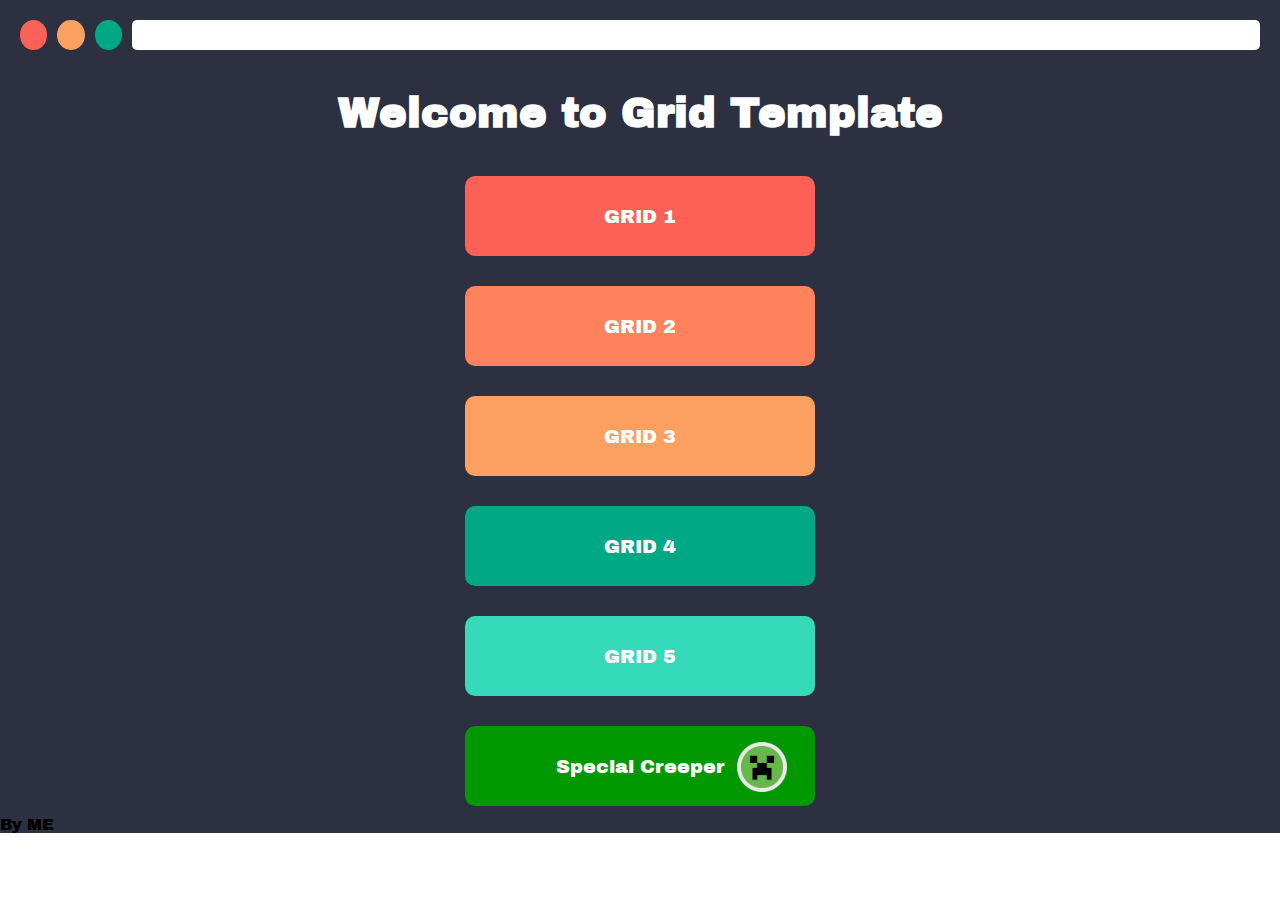
<file: index.html>
<!DOCTYPE html>
<html lang="en">
<head>
    <meta charset="UTF-8">
    <meta name="viewport" content="width=device-width, initial-scale=1.0">
    <title>Document</title>
    <link rel="preconnect" href="https://fonts.googleapis.com">
<link rel="preconnect" href="https://fonts.gstatic.com" crossorigin>
<link href="https://fonts.googleapis.com/css2?family=Archivo+Black&display=swap" rel="stylesheet">
    <style>
        
        *{
            margin: 0;
            padding: 0;
            font-family: "Archivo Black", sans-serif;
            box-sizing: border-box;
        }
        body{
            height: 100vh;
        }
        .header{
            height: 40px;
            background-color: #2C3041;
            display: flex;
            justify-content: start;
            gap: 10px;
            padding: 20px;
            /* flex-wrap: wrap; */
        }
        .redcircle{
            height: 30px;
            width: 30px;
            background: #FC6158;
            border-radius: 50%;
        }
        .orangecircle{
            height: 30px;
            width: 30px;
            background: #FCA062;
            border-radius: 50%;
        }
        .greencircle{
            height: 30px;
            width: 30px;
            background: #01A886;
            border-radius: 50%;
        }
        .whitebar{
            height: 30px;
            width: 100%;
            background-color: #fff;
            justify-self: stretch;
            border-radius: 5px;
        }
        .container{
            height: auto;
            width: 100vw;
            background: #2C3041;
            padding-top: 50px;
            display: flex;
            flex-direction: column;
            align-items: center;
            /* justify-content: center; */
            gap: 30px;
        }
        #heading{
            color: white;
            font-size: 1.3rem;
            text-align: center;
        }
        .gridlink{
            /* margin-top: 30px; */
            display: flex;
            flex-direction: column;
            gap: 30px;
            padding: 10px;
        }
        .gridlink a{
            width: 350px;
            height: 80px;
            /* background: #000; */
            color: white;
            padding: 10px;
            margin: auto;
            border-radius: 10px;
            text-align: center;
            font-size: 1.2rem;
            text-decoration: none;
            display: flex;
            align-items: center;
            justify-content: center;
        }
        #grid1{
            background: #FC6158;
        }
        #grid2{
            background:#FE825C;
        }
        #grid3{
            background: #FCA062;
        }
        #grid4{
            background: #01A886;
        }
        #grid5{
            background: #34DABA;
        }
        #grid6{
            /* display: flex;
            justify-content: center ; */
            background: #019801 ;
            position: relative;
        }
        #grid6 span{
            /* align-self: flex-end; */
            position: absolute;
            right: 8%;
            top: 20%;

        }
        .footer{
            /* height: 40px; */
            background: #2C3041;
            width: 100vw;
        }
    </style>
</head>
<body>
    <div class="header">
        <div class="redcircle"></div>
        <div class="orangecircle"></div>
        <div class="greencircle"></div>
        <div class="whitebar"></div>
    </div>
    <div class="container">
        <div id="heading"><H1>Welcome to Grid Template</H1></div>
        <div class="gridlink">
            <a href="./grid1.html" id="grid1">GRID 1</a>
            <a href="./grid2.html" id="grid2">GRID 2</a>
            <a href="./grid3.html" id="grid3">GRID 3</a>
            <a href="./grid4.html" id="grid4">GRID 4</a>
            <a href="./grid5.html" id="grid5">GRID 5</a>
            <a href="./creeper.html" id="grid6">Special Creeper <span><img src="/img/creeper.webp" alt="creeper" width="50px"></span> </a>
        </div>
    </div>
    <div class="footer" >
        By ME
    </div>
</body>
</html>
</file>
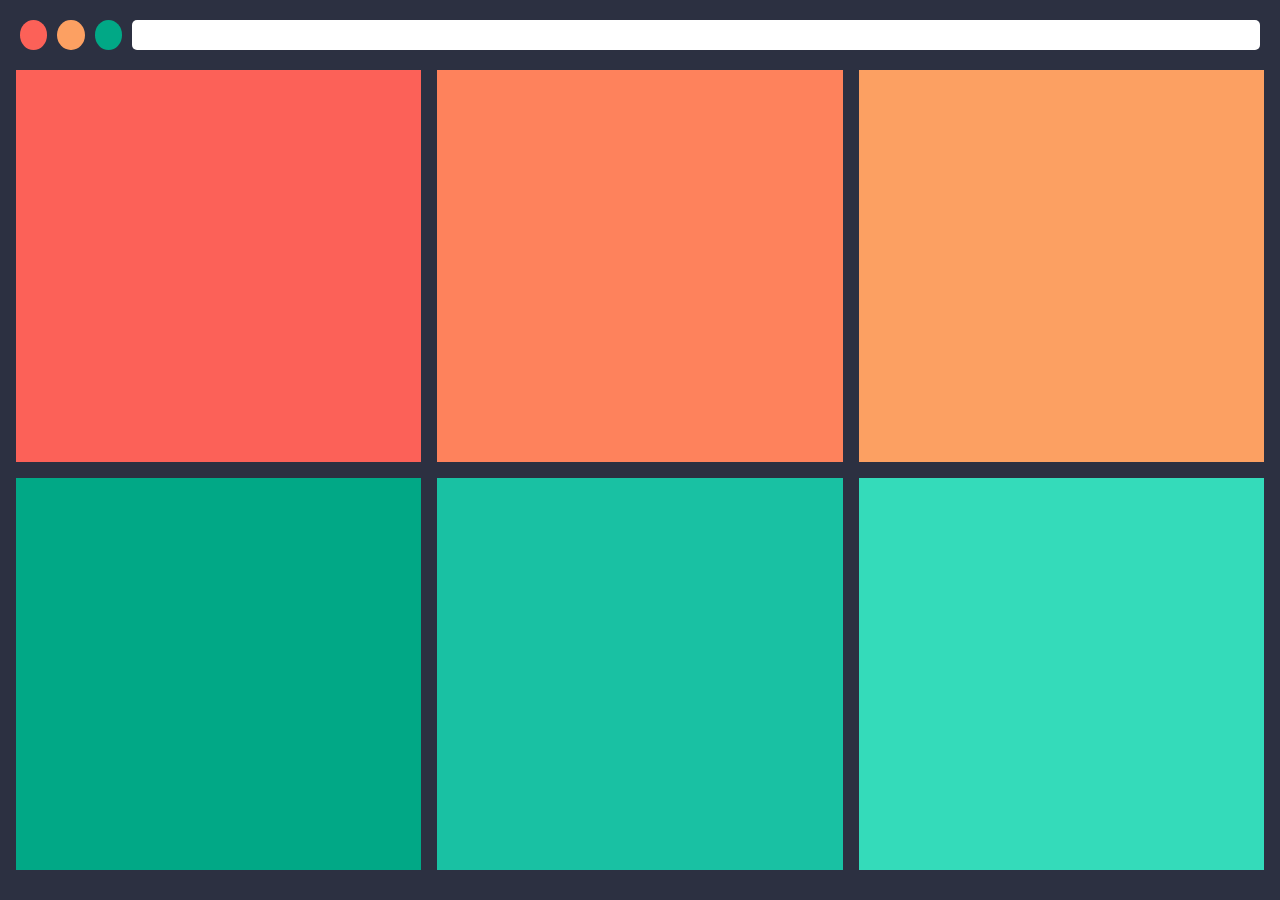
<file: grid1.html>
<!DOCTYPE html>
<html lang="en">
<head>
    <meta charset="UTF-8">
    <meta name="viewport" content="width=device-width, initial-scale=1.0">
    <title>Grid 1</title>
    <style>
        *{
            margin: 0;
            padding: 0;
            box-sizing: border-box;
        }
        body{
            height: 100vh;
            width: 100vw;
        }
        .header{
            height: 40px;
            background-color: #2C3041;
            display: flex;
            justify-content: start;
            gap: 10px;
            padding: 20px;
            /* flex-wrap: wrap; */
        }
        .redcircle{
            height: 30px;
            width: 30px;
            background: #FC6158;
            border-radius: 50%;
        }
        .orangecircle{
            height: 30px;
            width: 30px;
            background: #FCA062;
            border-radius: 50%;
        }
        .greencircle{
            height: 30px;
            width: 30px;
            background: #01A886;
            border-radius: 50%;
        }
        .whitebar{
            height: 30px;
            width: 100%;
            background-color: #fff;
            justify-self: stretch;
            border-radius: 5px;
        }
        .container{
            height: calc(100% - 40px);
            width: 100%;
            background-color: #2C3041;
            display: grid;
            gap: 1rem;
            grid-template-columns: repeat(1,1fr);
            grid-template-rows: repeat(6,1fr);
            padding: 1rem;
            padding-top: 30px;
            padding-bottom: 30px;
        }
        
        .A{
            background:#FC6158 ;
        }
        .B{
            background:#FE825C ;
        }
        .C{
            background: #FCA062;
        }
        .D{
            background:#01A886 ;
        }
        .E{
            background:#19C1A3 ;
        }
        .F{
            background: #34DBBA;
        }
        @media (min-width:630px){
            .container{
                /* height: auto; */
            grid-template-columns: repeat(3,1fr);
            grid-template-rows: repeat(2,1fr);
            }
        }
    </style>
</head>
<body>
    <div class="header">
        <div class="redcircle"></div>
        <div class="orangecircle"></div>
        <div class="greencircle"></div>
        <div class="whitebar"></div>
    </div>
    <div class="container">
        <div class="item A"></div>
        <div class="item B"></div>
        <div class="item C"></div>
        <div class="item D"></div>
        <div class="item E"></div>
        <div class="item F"></div>
    </div>
</body>
</html>
</file>
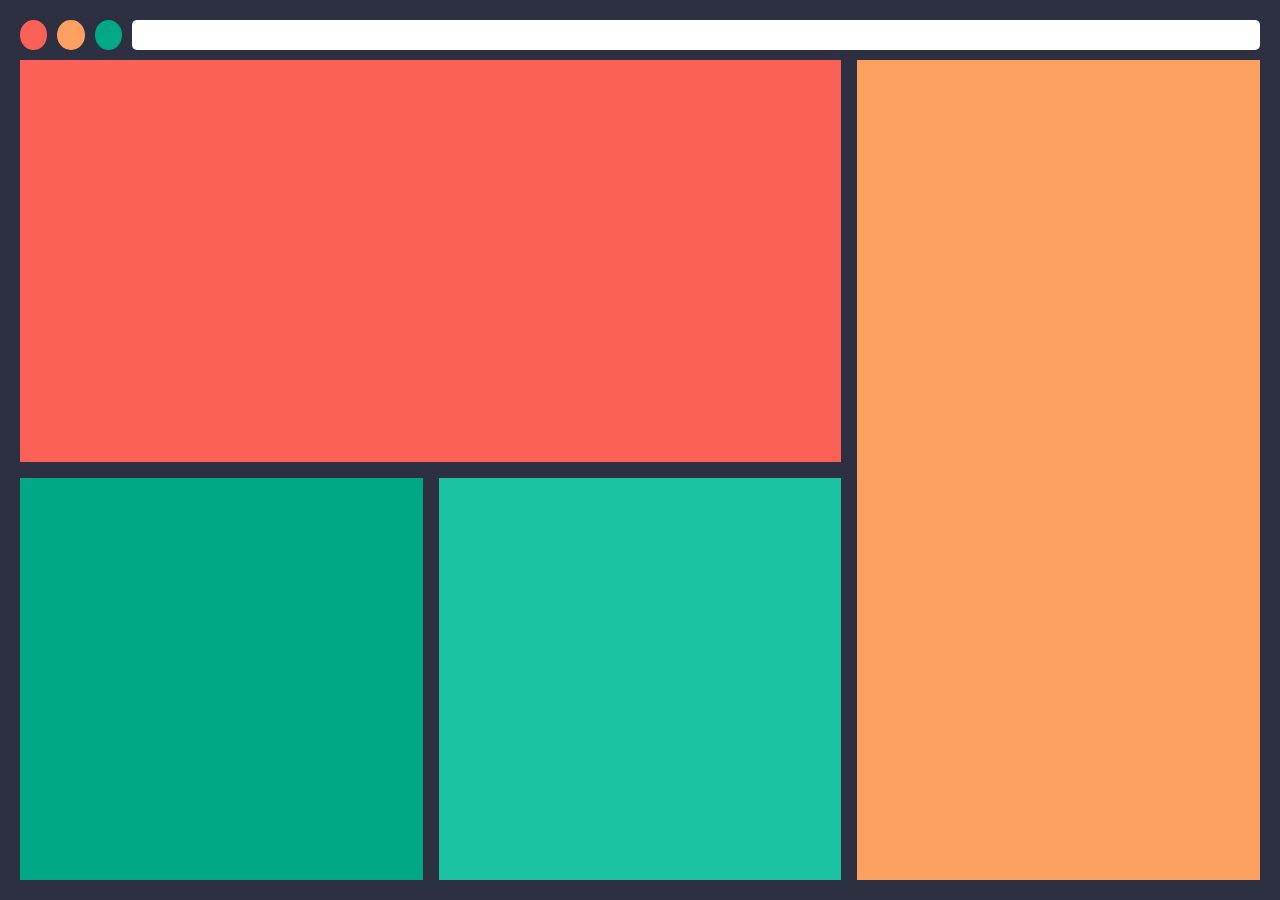
<file: grid2.html>
<!DOCTYPE html>
<html lang="en">
<head>
    <meta charset="UTF-8">
    <meta name="viewport" content="width=device-width, initial-scale=1.0">
    <title>Grid2</title>
    <style>
        *{
            margin: 0;
            padding: 0;
            box-sizing: border-box;
        }
        body{
            height: 100vh;
            width: 100vw;
        }
        .header{
            height: 40px;
            background-color: #2C3041;
            display: flex;
            justify-content: start;
            gap: 10px;
            padding: 20px;
            /* flex-wrap: wrap; */
        }
        .redcircle{
            height: 30px;
            width: 30px;
            background: #FC6158;
            border-radius: 50%;
        }
        .orangecircle{
            height: 30px;
            width: 30px;
            background: #FCA062;
            border-radius: 50%;
        }
        .greencircle{
            height: 30px;
            width: 30px;
            background: #01A886;
            border-radius: 50%;
        }
        .whitebar{
            height: 30px;
            width: 100%;
            background-color: #fff;
            justify-self: stretch;
            border-radius: 5px;
        }
        .container{
            height: calc(100% - 40px);
            width: 100%;
            background-color: #2C3041;
            display: grid;
            gap: 1rem;
            padding: 20px   ;
            grid-template-columns: repeat(1,1fr);
            grid-template-rows: repeat(4,1fr);
        }
        .A{
            background:#FC6158 ;
        }
        .B{
            background:#FCA062 ;
        }
        .C{
            background: #01A886;
        }
        .D{
            background:#1AC1A2 ;
        }
        @media (min-width:500px){
            .container{
                grid-template-columns: repeat(3,1fr);
                grid-template-rows: repeat(2,1fr);
            }
            .A{
                grid-column:1/3 ;
                
            }
            .B{
                grid-row: 1/3;
                grid-column: 3/4;
                
            }
        }
        </style>
        </head>
        <body>
            <div class="header">
                <div class="redcircle"></div>
                <div class="orangecircle"></div>
                <div class="greencircle"></div>
                <div class="whitebar"></div>
            </div>
    <div class="container">
        <div class="item A"></div>
        <div class="item B"></div>
        <div class="item C"></div>
        <div class="item D"></div>
    </div>
</body>
</html>
</file>
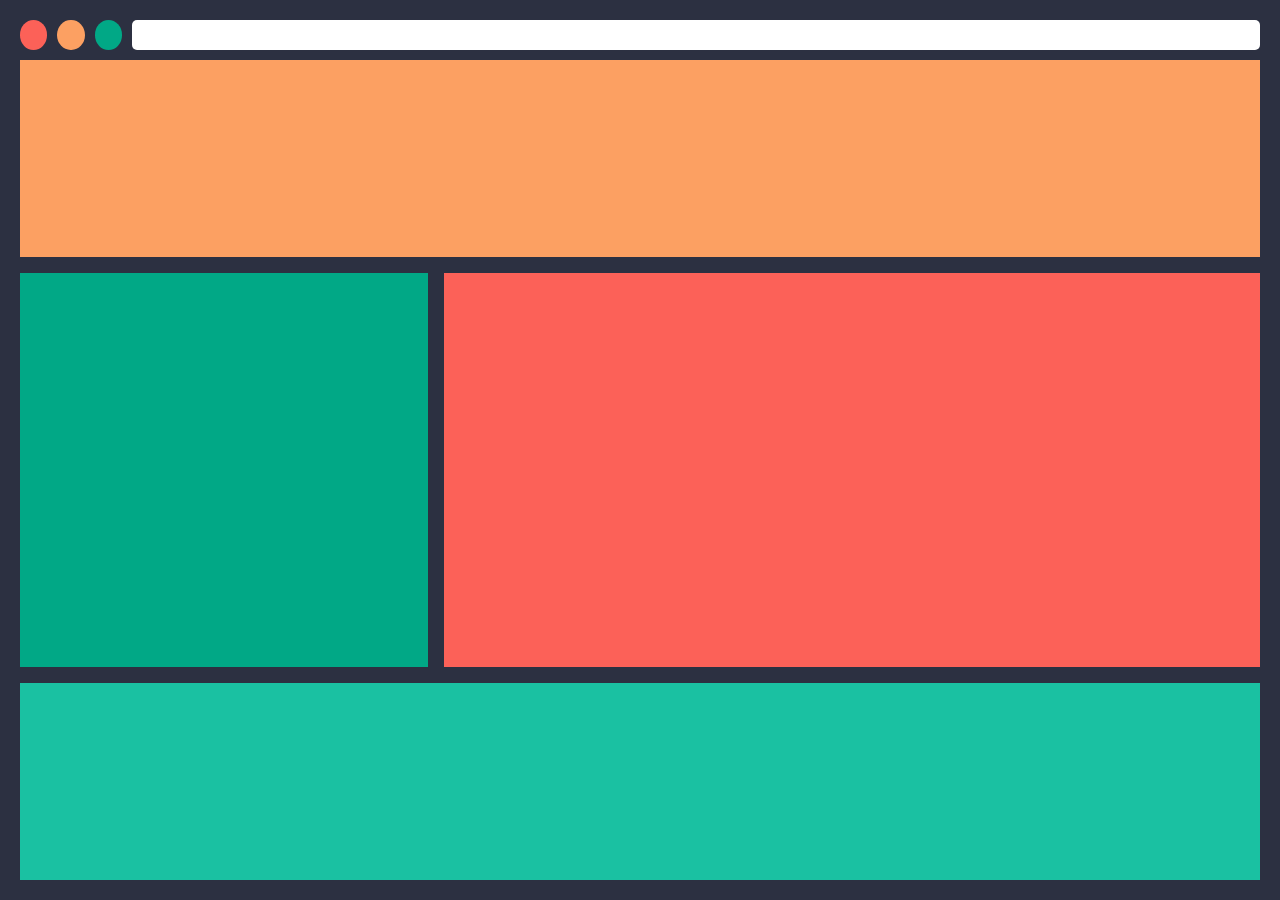
<file: grid3.html>
<!DOCTYPE html>
<html lang="en">
<head>
    <meta charset="UTF-8">
    <meta name="viewport" content="width=device-width, initial-scale=1.0">
    <title>Grid3</title>
    <style>
       *{
            margin: 0;
            padding: 0;
            box-sizing: border-box;
        }
        body{
            height: 100vh;
            width: 100vw;
        }
        .header{
            height: 40px;
            background-color: #2C3041;
            display: flex;
            justify-content: start;
            gap: 10px;
            padding: 20px;
            /* flex-wrap: wrap; */
        }
        .redcircle{
            height: 30px;
            width: 30px;
            background: #FC6158;
            border-radius: 50%;
        }
        .orangecircle{
            height: 30px;
            width: 30px;
            background: #FCA062;
            border-radius: 50%;
        }
        .greencircle{
            height: 30px;
            width: 30px;
            background: #01A886;
            border-radius: 50%;
        }
        .whitebar{
            height: 30px;
            width: 100%;
            background-color: #fff;
            justify-self: stretch;
            border-radius: 5px;
        }
        .container{
            height: calc(100% - 40px);
            width: 100%;
            background-color: #2C3041;
            padding: 20px;
            display: grid;
            gap: 1rem;
            grid-template-columns: 1fr;
            grid-template-rows: 1fr 2fr 2fr 1fr;
        }
        .A{
            background:#FCA062 ;
            /* height: 200px; */
        }
        .B{
            background: #01A886;
        }
        .C{
            background:#FC6158 ;
        }
        .D{
            background:#1AC1A2 ;
        }
        @media (min-width:500px){
            .container{
                grid-template-columns: 1fr 2fr;
                grid-template-rows: 1fr 2fr 1fr;
            }
            .A{
                grid-column: 1/3;
                
            }
            .D{
                grid-column: 1/3;

            }
        }
    </style>
</head>
<body>
    <div class="header">
        <div class="redcircle"></div>
        <div class="orangecircle"></div>
        <div class="greencircle"></div>
        <div class="whitebar"></div>
    </div>
    <div class="container">
        <div class="item A"></div>
        <div class="item B"></div>
        <div class="item C"></div>
        <div class="item D"></div>
    </div>
</body>
</html>
</file>
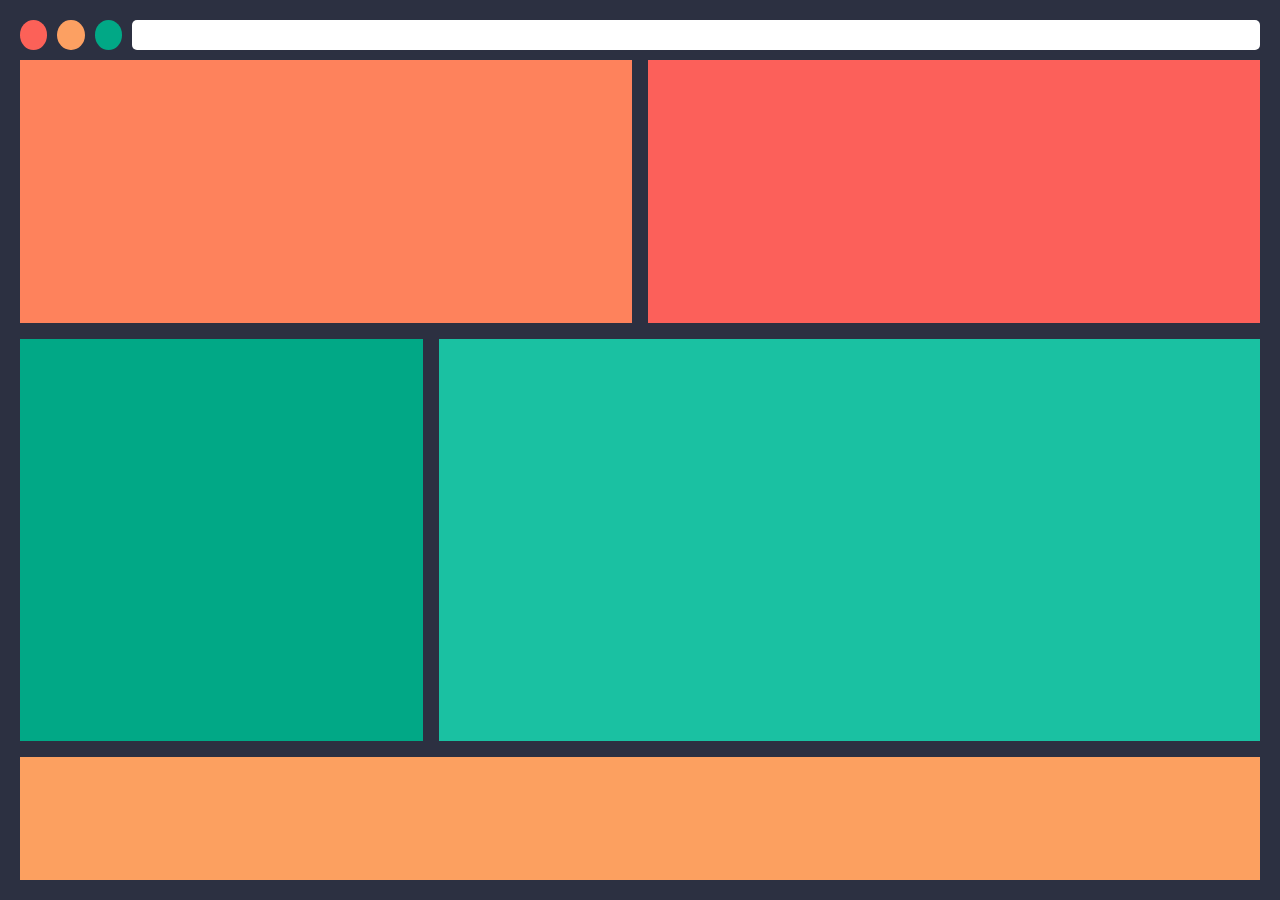
<file: grid4.html>
<!DOCTYPE html>
<html lang="en">
<head>
    <meta charset="UTF-8">
    <meta name="viewport" content="width=device-width, initial-scale=1.0">
    <title>Grid4</title>
    <style>
        *{
            margin: 0;
            padding: 0;
            box-sizing: border-box;
        }
        body{
            height: 100vh;
            width: 100vw;
        }
        .header{
            height: 40px;
            background-color: #2C3041;
            display: flex;
            justify-content: start;
            gap: 10px;
            padding: 20px;
            /* flex-wrap: wrap; */
        }
        .redcircle{
            height: 30px;
            width: 30px;
            background: #FC6158;
            border-radius: 50%;
        }
        .orangecircle{
            height: 30px;
            width: 30px;
            background: #FCA062;
            border-radius: 50%;
        }
        .greencircle{
            height: 30px;
            width: 30px;
            background: #01A886;
            border-radius: 50%;
        }
        .whitebar{
            height: 30px;
            width: 100%;
            background-color: #fff;
            justify-self: stretch;
            border-radius: 5px;
        }
        .container{
            height: calc(100% - 40px);
            width: 100%;
            background-color: #2C3041;
            padding: 20px;
            display: grid;
            gap: 1rem;
            grid-template-columns: repeat(1,1fr);
            grid-template-rows: repeat(5,1fr);
        }
        .A{
           background:#FE825C    ; 
           
        }
        .B{
            background:#FC605A ; 
            }
        .C{
            background: #01A886;
            
        }
        .D{
            background:#1AC1A2 ; 
            ;
        }
        .E{
            background: #FCA060; 
            
        }
        @media (min-width:500px){
            .container{
                grid-template-columns: repeat(6,1fr);
                grid-template-rows: repeat(6,1fr);
                
            }
            .A{
               background:#FE825C    ; 
               grid-column: 1/4;
               grid-row: 1/3;
            }
            .B{
                background:#FC605A ; 
                grid-column: 4/7;
                grid-row: 1/3;
            }
            .C{
                background: #01A886; 
                grid-column: 1/3;
                grid-row:3/6;
            }
            .D{
                background:#1AC1A2 ; 
                grid-column: 3/7;
                grid-row:3/6;
            }
            .E{
                background: #FCA060; 
                grid-column: 1/7;
            }
        }
        </style>
</head>
<body>
    <div class="header">
        <div class="redcircle"></div>
        <div class="orangecircle"></div>
        <div class="greencircle"></div>
        <div class="whitebar"></div>
    </div>
    <div class="container">
        <div class="item A"></div>
        <div class="item B"></div>
        <div class="item C"></div>
        <div class="item D"></div>
        <div class="item E"></div>
    </div>
</body>
</html>
</file>
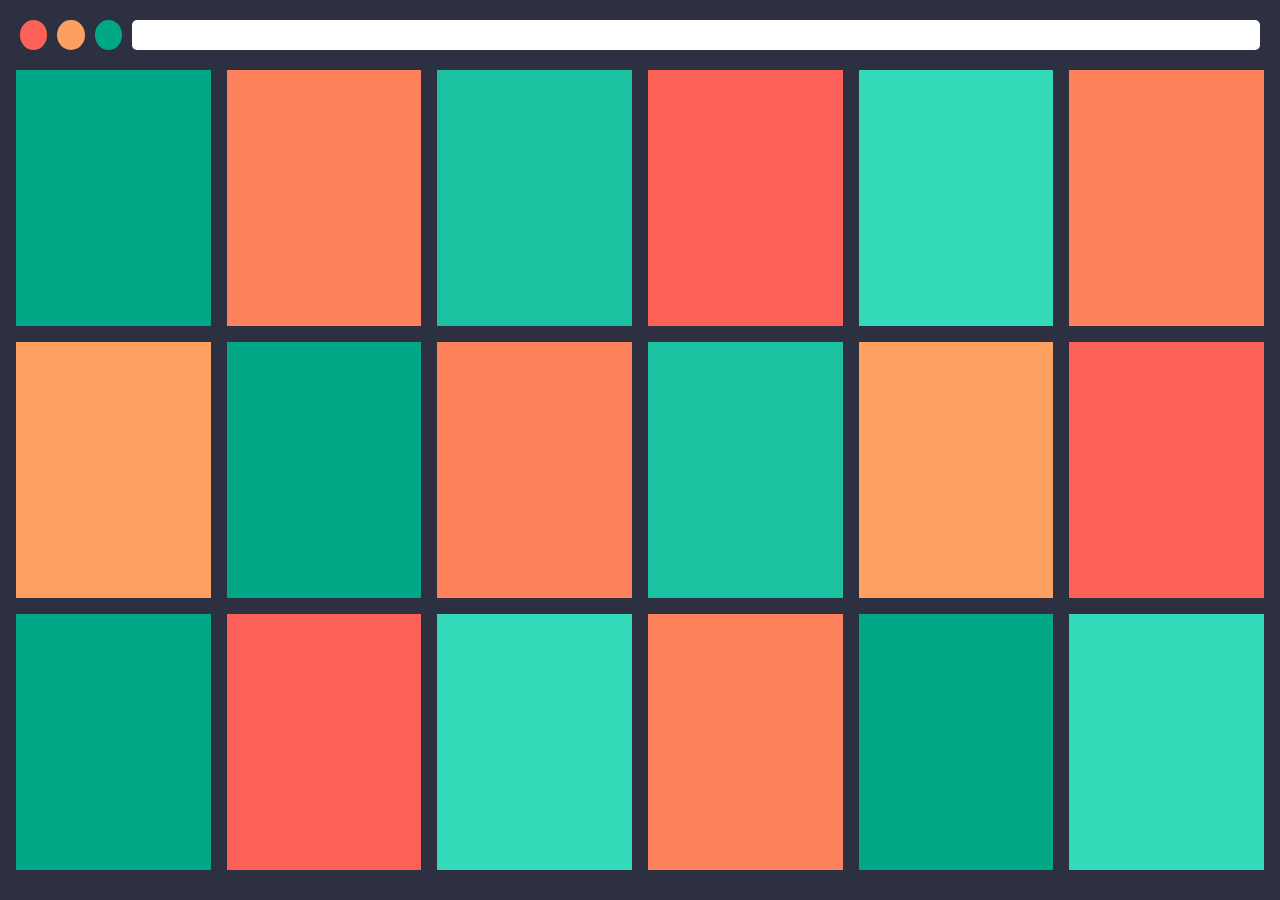
<file: grid5.html>
<!DOCTYPE html>
<html lang="en">
<head>
    <meta charset="UTF-8">
    <meta name="viewport" content="width=device-width, initial-scale=1.0">
    <title>Grid 5</title>
    <style>
       *{
            margin: 0;
            padding: 0;
            box-sizing: border-box;
        }
        body{
            height: 100vh;
            width: 100vw;
        }
        .header{
            height: 40px;
            background-color: #2C3041;
            display: flex;
            justify-content: start;
            gap: 10px;
            padding: 20px;
            /* flex-wrap: wrap; */
        }
        .redcircle{
            height: 30px;
            width: 30px;
            background: #FC6158;
            border-radius: 50%;
        }
        .orangecircle{
            height: 30px;
            width: 30px;
            background: #FCA062;
            border-radius: 50%;
        }
        .greencircle{
            height: 30px;
            width: 30px;
            background: #01A886;
            border-radius: 50%;
        }
        .whitebar{
            height: 30px;
            width: 100%;
            background-color: #fff;
            justify-self: stretch;
            border-radius: 5px;
        }
        .container{
            height: calc(100% - 40px);
            width: 100%;
            background-color: #2C3041;
            display: grid;
            gap: 1rem;
            grid-template-columns: repeat(2,1fr);
            grid-template-rows: repeat(9,1fr);
            padding: 1rem;
            padding-top: 30px;
            padding-bottom: 30px;
        }
        .item1{
            background: #01A787;
        }
        .item2{
            background:#FD825C ;
        }
        .item3{
            background: #1BC1A1;
        }
        .item4{
            background: #FC6057;
        }
        .item5{
            background: #34DABA;
        }
        .item6{
            background: #FD825C;
        }
        .item7{
            background: #FDA061;
        }
        .item8{
            background: #01A787;
        }
        .item9{
            background: #FD825C;
        }
        .item10{
            background: #1BC1A1;
        }
        .item11{
            background: #FDA061;
        }
        .item12{
            background: #FC6057;
        }
        .item13{
            background:#01A787 ;
        }
        .item14{
            background: #FC6057;
        }
        .item15{
            background:#34DABA ;
        }
        .item16{
            background:#FD825C ;
        }
        .item17{
            background: #01A787;
        }
        .item18{
            background:#34DABA ;
        }
        @media (min-width:630px){
            .container{
                /* height: auto; */
                grid-template-columns: repeat(6,1fr);
                grid-template-rows: repeat(3,1fr);
            }
        }
        </style>
</head>
<body>
    <div class="header">
        <div class="redcircle"></div>
        <div class="orangecircle"></div>
        <div class="greencircle"></div>
        <div class="whitebar"></div>
    </div>
    <div class="container">
        <div class="item1"></div>
        <div class="item2"></div>
        <div class="item3"></div>
        <div class="item4"></div>
        <div class="item5"></div>
        <div class="item6"></div>
        <div class="item7"></div>
        <div class="item8"></div>
        <div class="item9"></div>
        <div class="item10"></div>
        <div class="item11"></div>
        <div class="item12"></div>
        <div class="item13"></div>
        <div class="item14"></div>
        <div class="item15"></div>
        <div class="item16"></div>
        <div class="item17"></div>
        <div class="item18"></div>
    </div>
</body>
</html>
</file>
